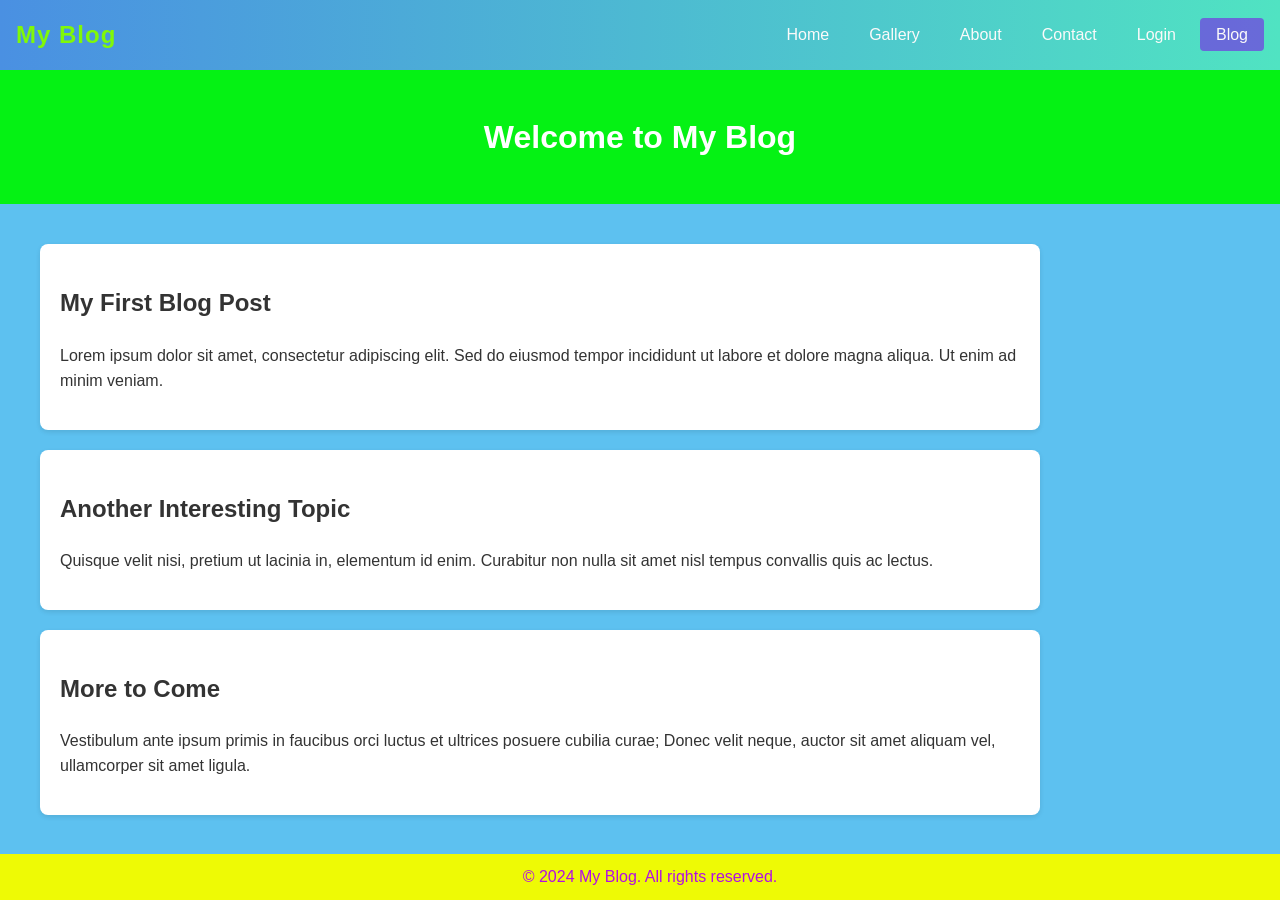
<file: blog.html>
<!DOCTYPE html>
<html lang="en">

<head>
    <meta charset="UTF-8" />
    <meta name="viewport" content="width=device-width, initial-scale=1.0" />
    <title>My Blog</title>
    <link rel="stylesheet" href="styles.css" />

</head>

<body>
    <nav>
        <div class="logo">My Blog</div>
        <div class="menu-toggle" id="menu-toggle">&#9776;</div>
        <ul id="navbar">
            <li><a href="index.html">Home</a></li>
            <li><a href="gallery.html">Gallery</a></li>
            <li><a href="about.html">About</a></li>
            <li><a href="contact.html">Contact</a></li>
            <li><a href="login.html">Login</a></li>
            <li><a href="blog.html" class="active">Blog</a></li>
        </ul>
    </nav>


    <header>
        <h1>Welcome to My Blog</h1>
    </header>
    <style>
        body {
            font-family: Arial, sans-serif;
            margin: 0;
            padding: 0;
            background-color: #5dc1f0;
        }

        header {
            background-color: #05f214;
            color: #fff;
            padding: 20px;
            text-align: center;
        }

        .search-container {
            margin: 20px auto;
            max-width: 600px;
            text-align: center;
        }

        #searchInput {
            width: 80%;
            padding: 10px;
            font-size: 1em;
            border-radius: 4px;
            border: 1px solid #ccc;
        }

        .container {
            max-width: 1000px;
            margin: 20px;
            padding: 20px;
            height: 75px;
        }

        .feature-card {
            background-color: #fff;
            margin-bottom: 20px;
            padding: 20px;
            border-radius: 8px;
            box-shadow: 0 2px 5px rgba(0, 0, 0, 0.1);
        }

        .blog-post h2 {
            margin-top: 0;
        }

        .blog-post p {
            line-height: 1.6;
        }

        footer {
            background-color: #eefa05;
            color: #b210e3;
            text-align: center;
            padding: 10px;
            position: fixed;
            width: 100%;
            bottom: 0;
        }
    </style>

    <div class="container">
        <div class="feature-card">
            <h2>My First Blog Post</h2>
            <p>Lorem ipsum dolor sit amet, consectetur adipiscing elit. Sed do eiusmod tempor incididunt ut labore
                et
                dolore magna aliqua. Ut enim ad minim veniam.</p>
        </div>

        <div class="feature-card">
            <h2>Another Interesting Topic</h2>
            <p>Quisque velit nisi, pretium ut lacinia in, elementum id enim. Curabitur non nulla sit amet nisl
                tempus
                convallis quis ac lectus.</p>
        </div>

        <div class="feature-card">
            <h2>More to Come</h2>
            <p>Vestibulum ante ipsum primis in faucibus orci luctus et ultrices posuere cubilia curae; Donec velit
                neque, auctor sit amet aliquam vel, ullamcorper sit amet ligula.</p>
        </div>
    </div>

    <footer>
        &copy; 2024 My Blog. All rights reserved.
    </footer>
</body>

</html>
</file>
<file: styles.css>
/* Design Tokens */
:root {
    --color-primary: #4a90e2;
    --color-secondary: #50e3c2;
    --color-background: #f9f9f9;
    --color-text: #333;
    --color-accent: #e94e77;
    --font-family: 'Helvetica Neue', Helvetica, Arial, sans-serif;
    --spacing: 16px;
}

/* Light Theme & Semantic Tokens */
body {
    margin: 0;
    font-family: var(--font-family);
    background-color: var(--color-background);
    color: var(--color-text);
    line-height: 1.6;
    transition: background-color 0.3s, color 0.3s;
}

/* Container */
.container {
    width: 90%;
    max-width: 1200px;
    margin: 0 auto;
}

/* Navigation */
nav {
    display: flex;
    justify-content: space-between;
    align-items: center;
    padding: var(--spacing);
    background: linear-gradient(90deg, var(--color-primary), var(--color-secondary));
    position: sticky;
    top: 0;
    z-index: 1000;
    transition: background 0.3s;
}

nav .logo {
    font-weight: bold;
    color: #80f808;
    font-size: 1.5rem;
    letter-spacing: 1px;
}

nav ul {
    list-style: none;
    display: flex;
    gap: calc(var(--spacing) / 2);
    margin: 0;
    padding: 0;
}

nav a {
    color: #fbfafa;
    text-decoration: none;
    padding: 0.5em 1em;
    border-radius: 4px;
    transition: background-color 0.3s;
}

nav a:hover,
nav a.active {
    background-color: rgba(114, 62, 225, 0.731);
}

/* Responsive Menu */
.menu-toggle {
    display: none;
    cursor: pointer;
    font-size: 1.5rem;
    color: #2de846;
}

@media(max-width: 768px) {
    nav ul {
        position: absolute;
        top: 60px;
        right: 20px;
        background: rgba(241, 12, 12, 0.854);
        flex-direction: column;
        width: 200px;
        max-height: 0;
        overflow: hidden;
        transition: max-height 0.3s ease;
    }

    nav ul.show {
        max-height: 500px;
    }

    .menu-toggle {
        display: block;
    }
}




/* Hero Section */
.hero {
    background: linear-gradient(135deg, var(--color-primary), var(--color-secondary));
    color: #fff;
    padding: 4rem 2rem;
    text-align: center;
    transition: background 0.3s;
}

.hero h1 {
    font-size: 2.5rem;
    margin-bottom: 1rem;
}

.hero p {
    font-size: 1.2rem;
    margin-bottom: 2rem;
}

.btn {
    background-color: #fff;
    color: var(--color-primary);
    padding: 0.75em 1.5em;
    border: none;
    border-radius: 25px;
    text-decoration: none;
    font-weight: bold;
    transition: background-color 0.3s, transform 0.3s;
}

.btn:hover {
    background-color: #eee;
    transform: translateY(-2px);
}

/* Sections */
section {
    padding: 4rem 2rem;
}

section h2 {
    text-align: center;
    margin-bottom: 2rem;
    font-size: 2rem;
    color: var(--color-primary);
}

/* Features Showcase */
.features {
    display: flex;
    flex-wrap: wrap;
    gap: 2rem;
    justify-content: center;
}

.feature-card {
    background: #fff;
    padding: 1.5rem;
    border-radius: 8px;
    flex: 1 1 250px;
    box-shadow: 0 4px 8px rgba(0, 0, 0, 0.05);
    transition: box-shadow 0.3s, transform 0.3s;
}

.feature-card:hover {
    box-shadow: 0 8px 16px rgba(0, 0, 0, 0.1);
    transform: translateY(-5px);
}

.feature-card h3 {
    margin-top: 0;
    color: var(--color-primary);
}

/* Gallery Grid */
.gallery {
    display: grid;
    grid-template-columns: repeat(auto-fit, minmax(200px, 1fr));
    gap: 1rem;
}

.gallery img {
    width: 100%;
    height: auto;
    border-radius: 8px;
    cursor: pointer;
    transition: transform 0.3s, box-shadow 0.3s;
}

.gallery img:hover {
    transform: scale(1.05);
    box-shadow: 0 4px 15px rgba(0, 0, 0, 0.2);
}

/* Lightbox Modal */
.lightbox {
    position: fixed;
    top: 0;
    left: 0;
    width: 100%;
    height: 100%;
    background: rgba(0, 0, 0, 0.8);
    display: none;
    justify-content: center;
    align-items: center;
    z-index: 2000;
    padding: 2rem;
    cursor: pointer;
}

.lightbox.active {
    display: flex;
}

.lightbox img {
    max-width: 90%;
    max-height: 90%;
    border-radius: 8px;
    box-shadow: 0 4px 20px rgba(0, 0, 0, 0.3);
}

/* About Section */
.stats {
    display: flex;
    flex-wrap: wrap;
    justify-content: center;
    gap: 2rem;
    margin-top: 2rem;
}

.stat {
    background: #fff;
    padding: 2rem;
    border-radius: 8px;
    flex: 1 1 200px;
    text-align: center;
    box-shadow: 0 4px 8px rgba(0, 0, 0, 0.05);
    transition: box-shadow 0.3s, transform 0.3s;
}

.stat:hover {
    box-shadow: 0 8px 16px rgba(0, 0, 0, 0.1);
    transform: translateY(-3px);
}

.stat h3 {
    font-size: 2rem;
    margin-bottom: 1rem;
    color: var(--color-primary);
}

/* Contact Form */
form {
    max-width: 600px;
    margin: 0 auto;
    display: flex;
    flex-direction: column;
    gap: 1rem;
}

input,
textarea {
    padding: 0.75em;
    border: 1px solid #ccc;
    border-radius: 4px;
    transition: border-color 0.3s;
}

input:focus,
textarea:focus {
    border-color: var(--color-primary);
    outline: none;
}

button[type="submit"] {
    background-color: var(--color-primary);
    color: #fff;
    padding: 0.75em 1.5em;
    border: none;
    border-radius: 25px;
    cursor: pointer;
    font-weight: bold;
    transition: background-color 0.3s;
}

button[type="submit"]:hover {
    background-color: #3b78e7;
    scrollbar-darkshadow-color: #1a0af6;
}

/* Contact Info Cards */
.contact-info {
    display: flex;
    flex-wrap: wrap;
    justify-content: center;
    gap: 2rem;
    margin-top: 2rem;
}

.contact-card {
    background: #fff;
    padding: 1.5rem;
    border-radius: 8px;
    flex: 1 1 250px;
    text-align: center;
    box-shadow: 0 4px 8px rgba(0, 0, 0, 0.05);
    transition: box-shadow 0.3s, transform 0.3s;
}

.contact-card:hover {
    box-shadow: 0 8px 16px rgba(0, 0, 0, 0.1);
    transform: translateY(-3px);
}

.contact-card h4 {
    margin-top: 0;
    color: var(--color-primary);
}

.login-btn {
    background: #2563eb;
    color: white;
    padding: 8px 16px;
    border-radius: 2px;
}

/* Login form styles */
.login-container {
    max-width: 350px;
    margin: 50px auto;
    padding: 20px;
    background-color: #f9f7f7;
    border-radius: 8px;
    box-shadow: 0 0 10px rgba(145, 64, 64, 0.1);
}

.login-container h2 {
    text-align: center;
    margin-bottom: 20px;
    color: #68d9ed;
}

#loginForm label {
    display: block;
    margin-bottom: 5px;
    font-weight: bold;
}

#loginForm input {
    width: 100%;
    padding: 10px;
    margin-bottom: 15px;
    border-radius: 4px;
    border: 1px solid #ccc;
    box-sizing: border-box;
    font-size: 16px;
}

#loginForm button {
    width: 100%;
    padding: 10px;
    background-color: #007BFF;
    border: none;
    border-radius: 4px;
    color: white;
    font-size: 16px;
    cursor: pointer;
}

#loginForm button:hover {
    background-color: #0056b3;
}

#loginMessage {
    text-align: center;
    margin-top: 15px;
    font-weight: bold;
}

#loginForm button:hover {
    background-color: #0056b3;
}

#loginMessage {
    text-align: center;
    margin-top: 15px;
    font-weight: bold;
    color: springgreen;
}

#searchInput {
    width: 100%;
    padding: 10px;
    margin-bottom: 20px;
    border-radius: 4px;
    border: 1px solid #ccc;
    box-sizing: border-box;
    font-size: 16px;
}
</file>
